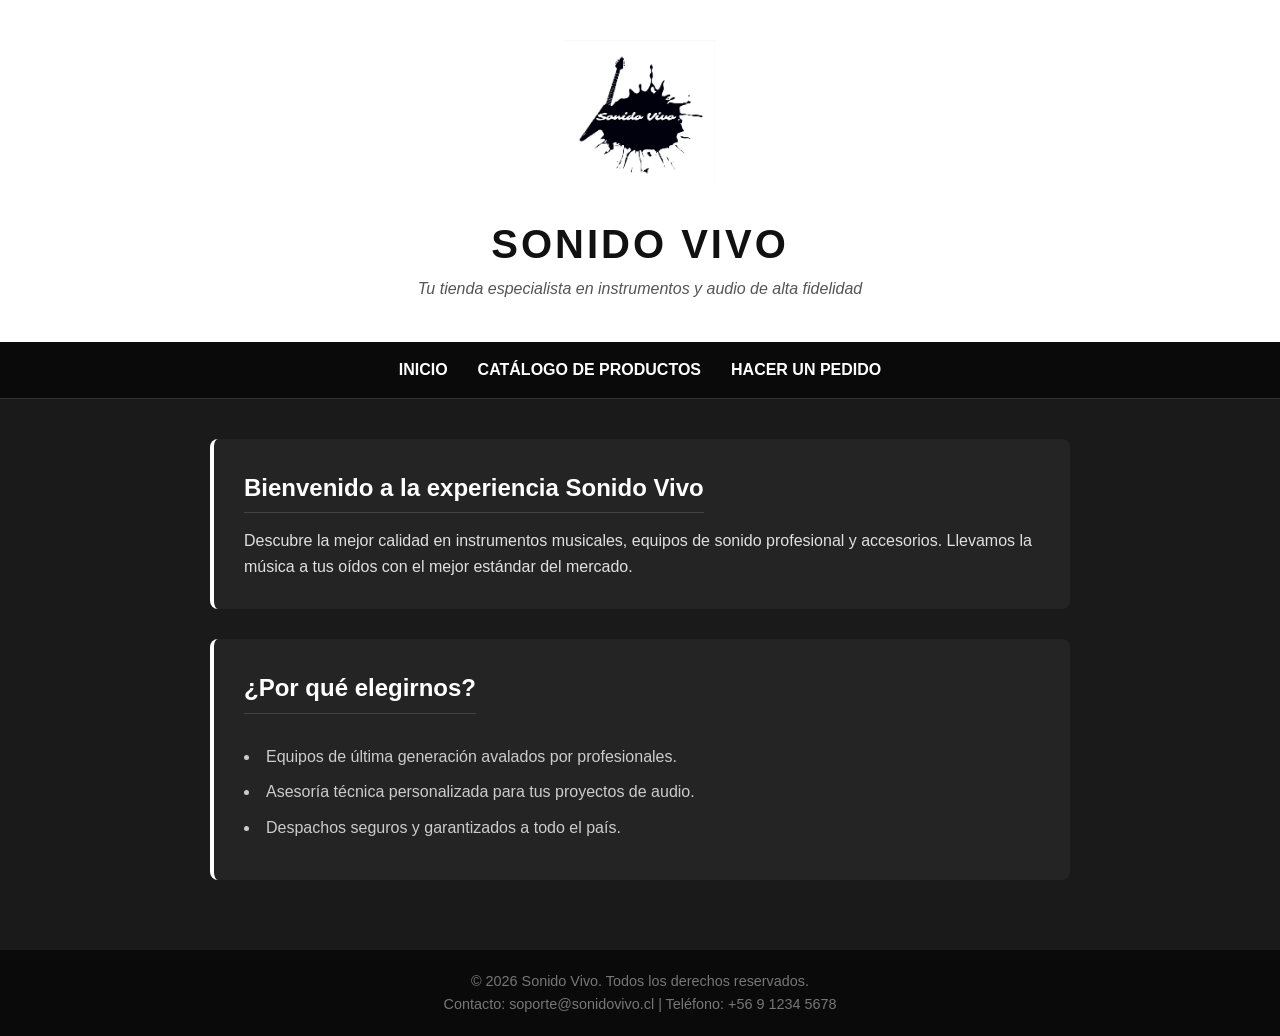
<file: index.html>
<!DOCTYPE html>
<html lang="es">

<head>
    <meta charset="UTF-8">
    <meta name="viewport" content="width=device-width, initial-scale=1.0">
    <title>Sonido Vivo - Inicio</title>
    <!-- Enlaces a archivos externos -->
    <link rel="stylesheet" href="css/style.css">
    <script src="js/funciones.js" defer></script>
</head>

<body>

    <!-- Encabezado principal de la tienda -->
    <header class="encabezado-principal">
        <img src="img/logo.png" alt="Logotipo oficial de Sonido Vivo">
        <h1 class="titulo-tienda">Sonido Vivo</h1>
        <p class="slogan-tienda">Tu tienda especialista en instrumentos y audio de alta fidelidad</p>
    </header>

    <!-- Menú de navegación principal -->
    <nav class="navegacion-principal">
        <ul class="menu-lista">
            <li><a href="index.html">Inicio</a></li>
            <li><a href="catalogo.html">Catálogo de Productos</a></li>
            <li><a href="pedido.html">Hacer un Pedido</a></li>
        </ul>
    </nav>

    <!-- Contenedor del contenido principal de esta página -->
    <main class="contenido-principal">

        <!-- Sección de bienvenida -->
        <section class="seccion-bienvenida">
            <h2 class="titulo-seccion">Bienvenido a la experiencia Sonido Vivo</h2>
            <p>Descubre la mejor calidad en instrumentos musicales, equipos de sonido profesional y accesorios. Llevamos
                la música a tus oídos con el mejor estándar del mercado.</p>
        </section>

        <!-- Sección de información de la tienda -->
        <section class="seccion-ventajas">
            <h2 class="titulo-seccion">¿Por qué elegirnos?</h2>
            <ul class="lista-ventajas">
                <li>Equipos de última generación avalados por profesionales.</li>
                <li>Asesoría técnica personalizada para tus proyectos de audio.</li>
                <li>Despachos seguros y garantizados a todo el país.</li>
            </ul>
        </section>

    </main>

    <!-- Pie de página -->
    <footer class="pie-pagina">
        <p>&copy; 2026 Sonido Vivo. Todos los derechos reservados.</p>
        <p>Contacto: soporte@sonidovivo.cl | Teléfono: +56 9 1234 5678</p>
    </footer>

</body>

</html>
</file>
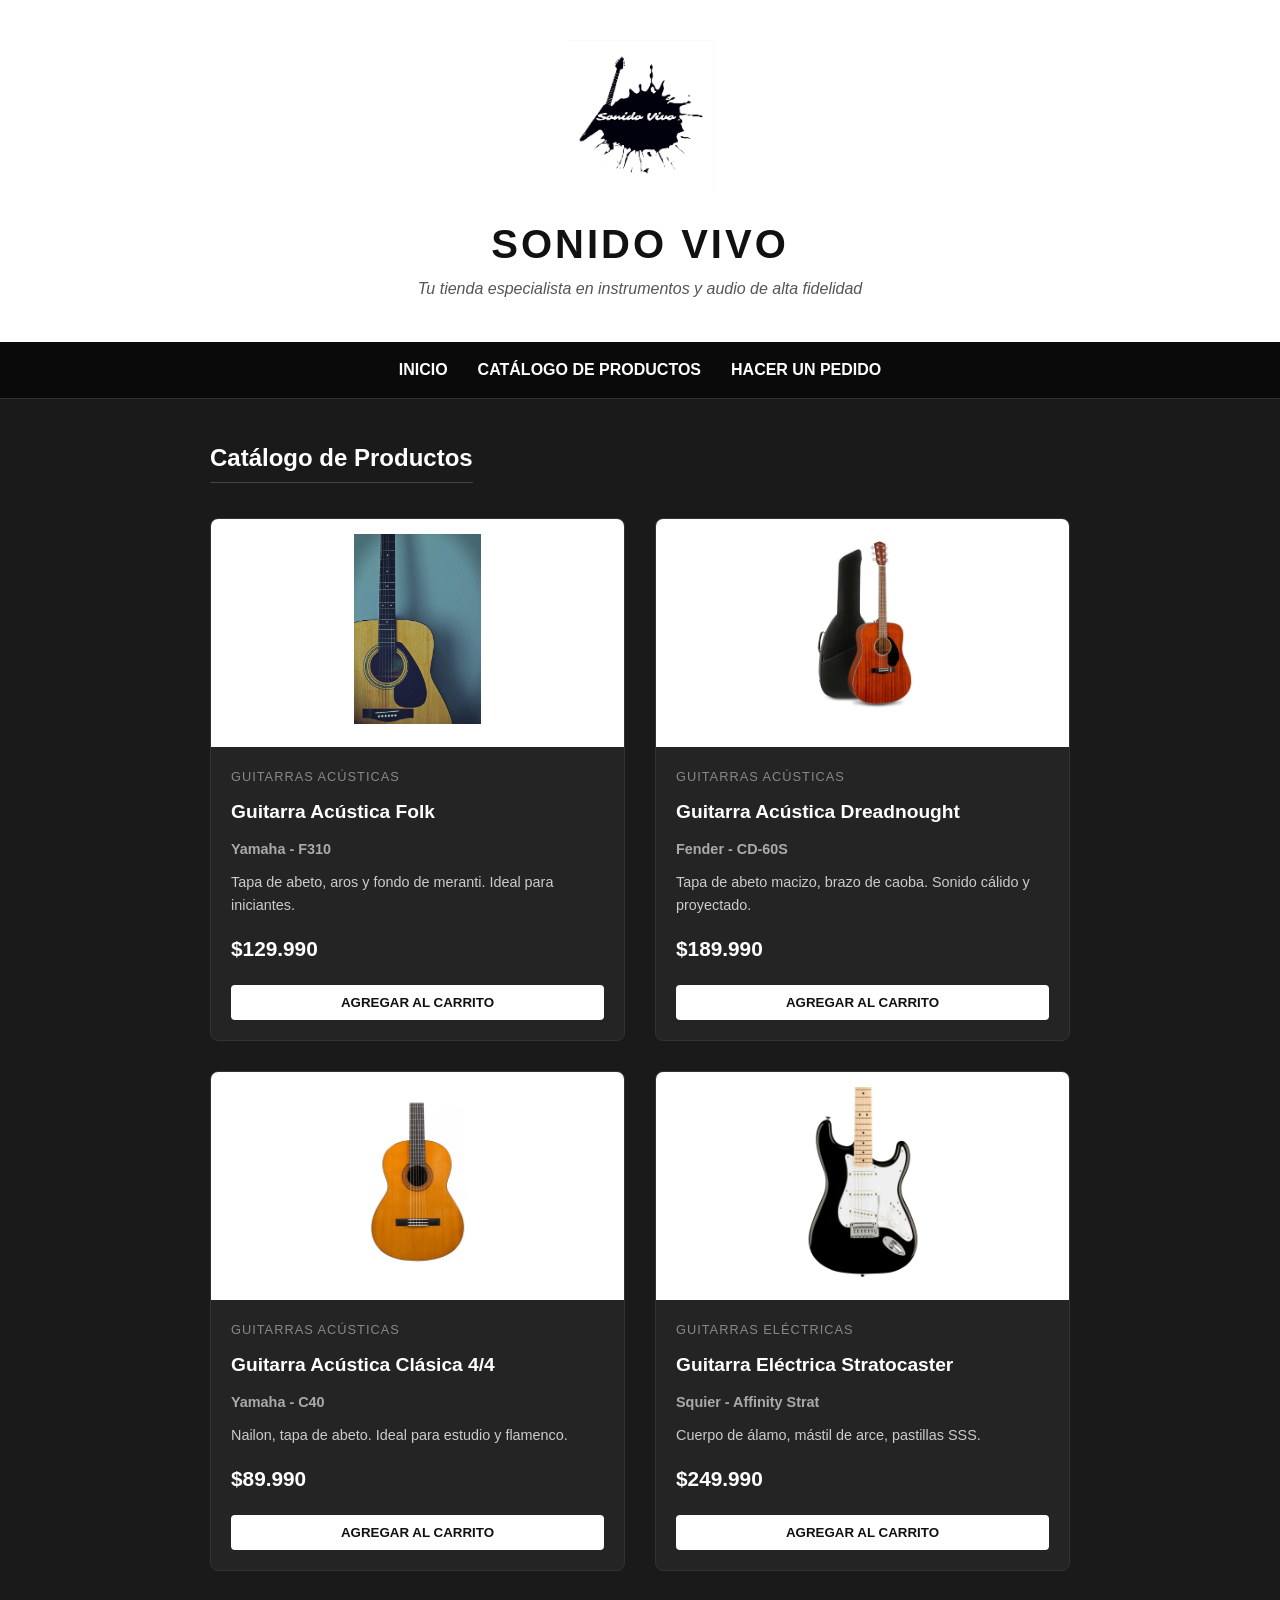
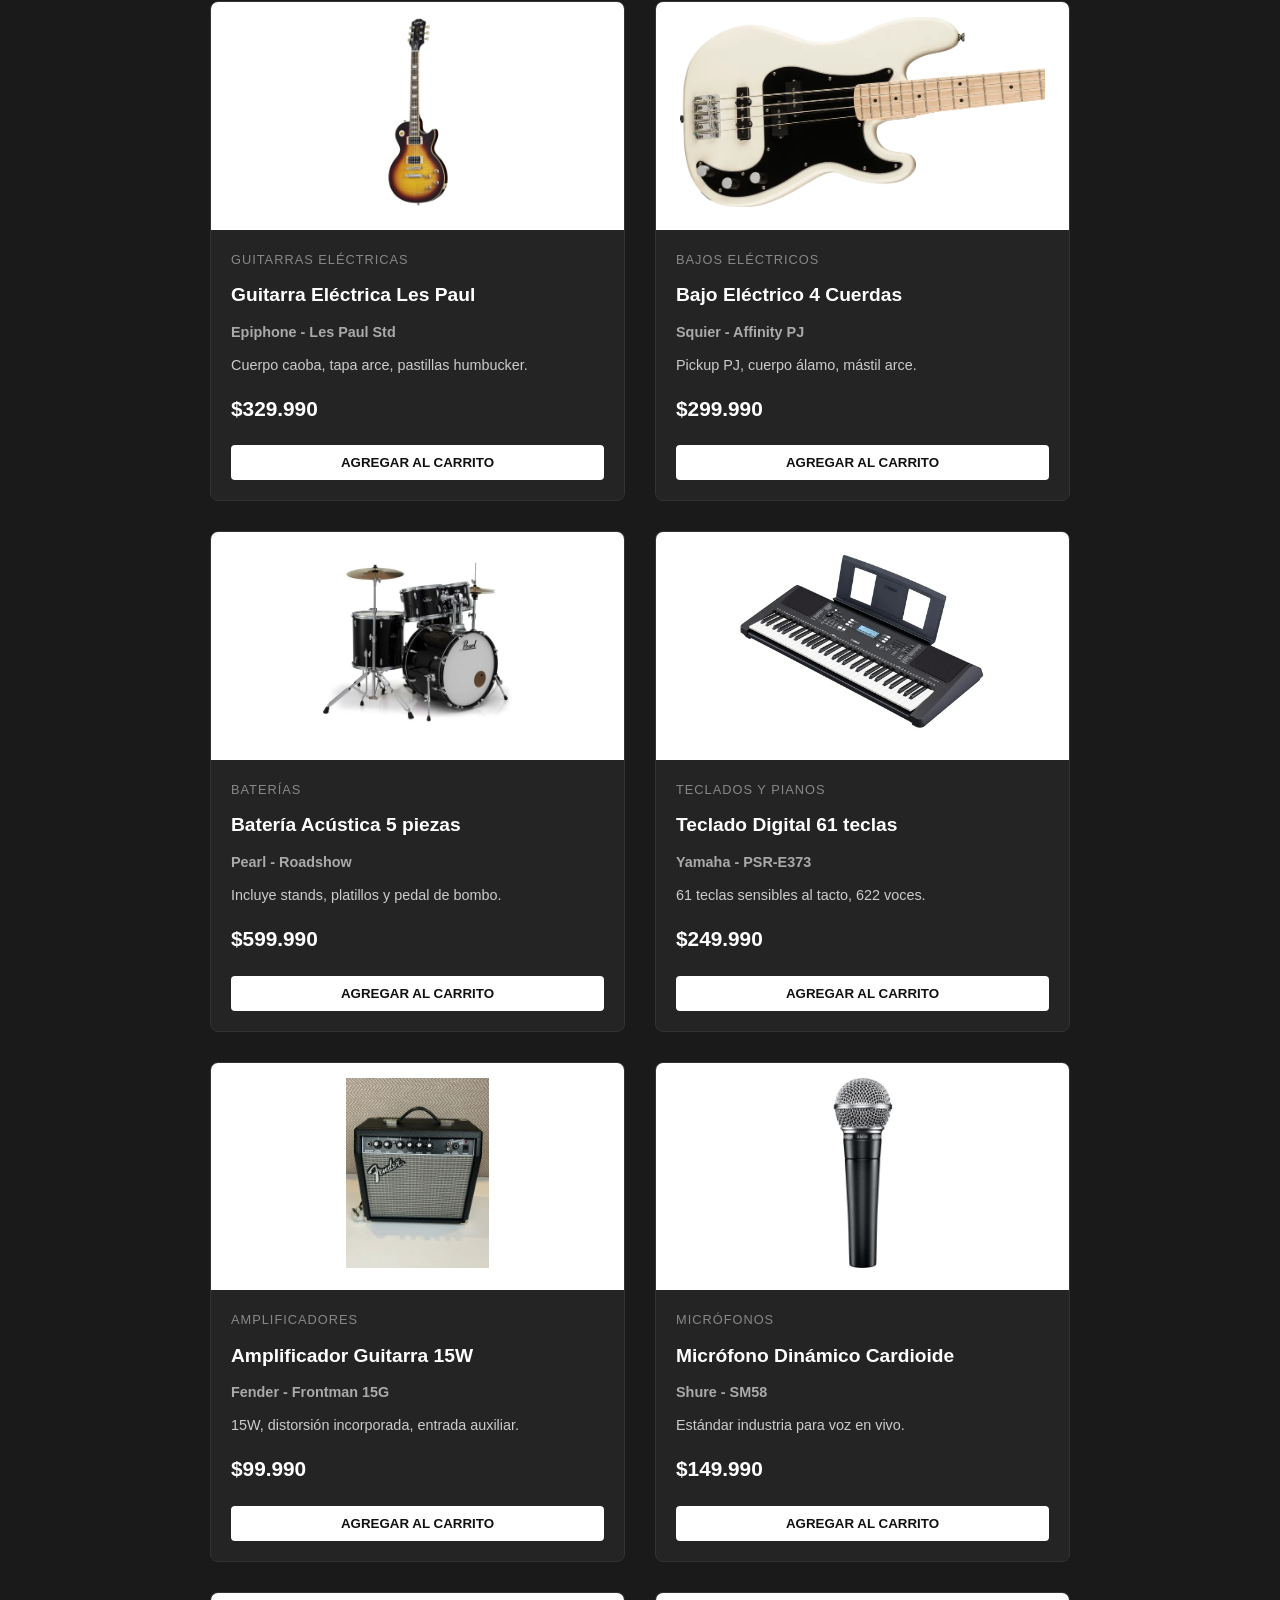
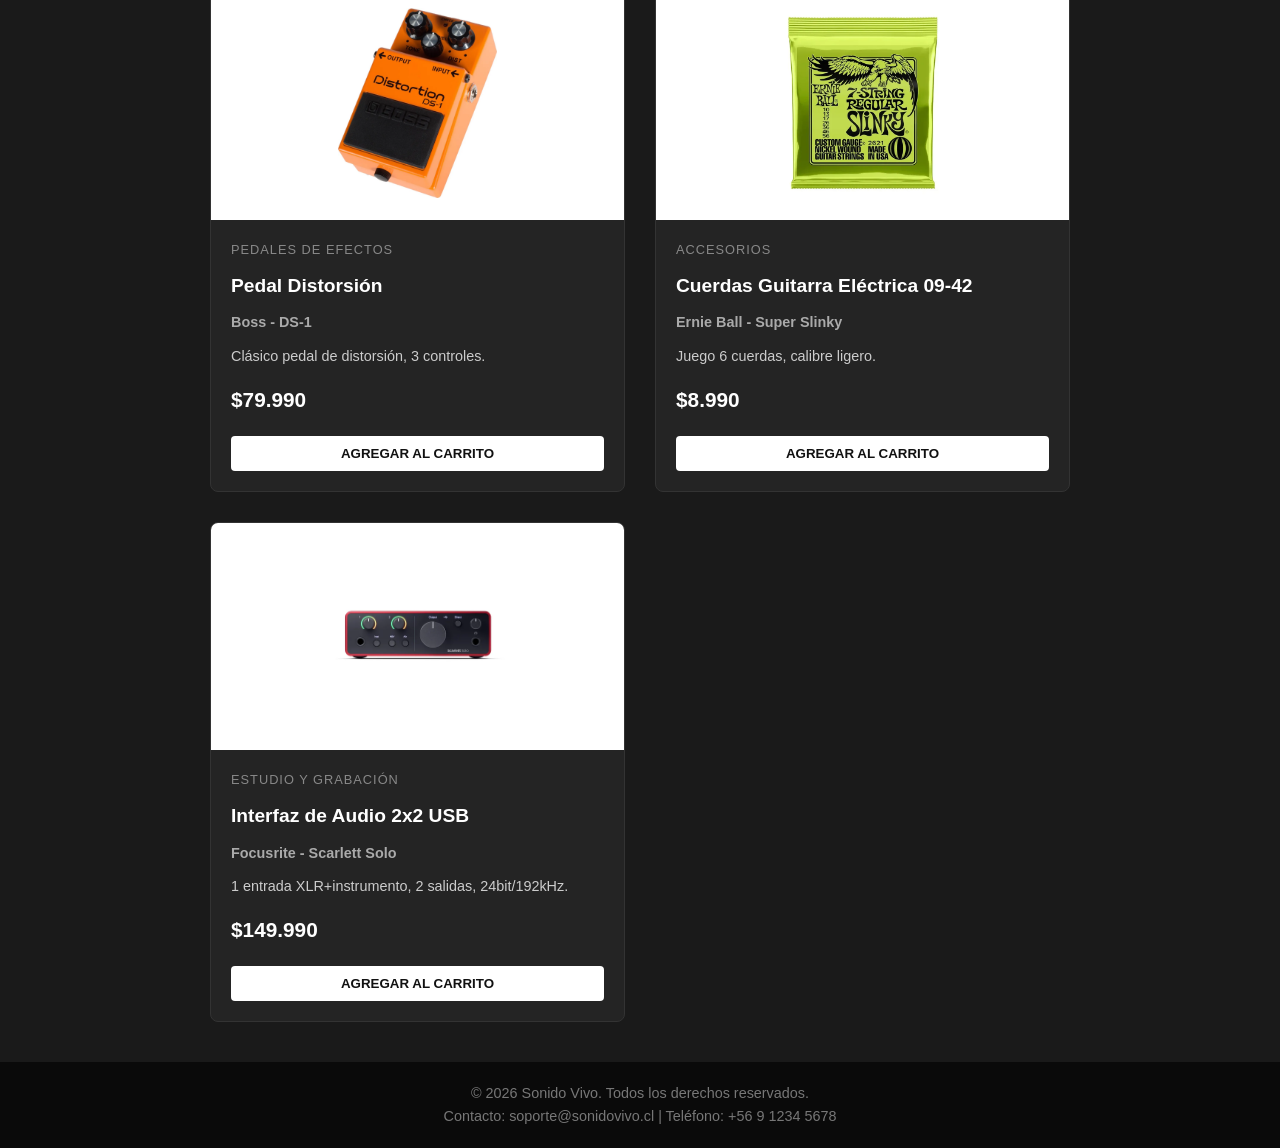
<file: catalogo.html>
<!DOCTYPE html>
<html lang="es">

<head>
    <meta charset="UTF-8">
    <meta name="viewport" content="width=device-width, initial-scale=1.0">
    <title>Sonido Vivo - Catalogo</title>
    <link rel="stylesheet" href="css/style.css">
    <script src="js/funciones.js" defer></script>
</head>

<body>
    <!-- Encabezado principal de la tienda -->
    <header class="encabezado-principal">
        <img src="img/logo.png" alt="Logotipo oficial de Sonido Vivo">
        <h1 class="titulo-tienda">Sonido Vivo</h1>
        <p class="slogan-tienda">Tu tienda especialista en instrumentos y audio de alta fidelidad</p>
    </header>

    <!-- Menú de navegación principal -->
    <nav class="navegacion-principal">
        <ul class="menu-lista">
            <li><a href="index.html">Inicio</a></li>
            <li><a href="catalogo.html">Catálogo de Productos</a></li>
            <li><a href="pedido.html">Hacer un Pedido</a></li>
        </ul>
    </nav>

    <!-- Contenido Principal -->
    <main class="contenido-principal">

        <h2 class="titulo-seccion">Catálogo de Productos</h2>

        <!-- Grilla de productos -->
        <section class="grilla-productos">

            <!-- Producto 1: Yamaha F310 -->
            <article class="tarjeta-producto">
                <div class="imagen-producto">
                    <img src="img/guitarra-Yamaha-F310.webp" alt="Guitarra Acústica Folk Yamaha">
                </div>
                <div class="info-producto">
                    <span class="categoria-etiqueta">Guitarras Acústicas</span>
                    <h3 class="nombre-producto">Guitarra Acústica Folk</h3>
                    <p class="marca-modelo">Yamaha - F310</p>
                    <p class="descripcion-corta">Tapa de abeto, aros y fondo de meranti. Ideal para iniciantes.</p>
                    <p class="precio-producto">$129.990</p>
                    <button class="btn-agregar">Agregar al carrito</button>
                </div>
            </article>

            <!-- Producto 2: Fender CD-60S -->
            <article class="tarjeta-producto">
                <div class="imagen-producto">
                    <img src="img/guitarra-Fender-CD-60S.webp" alt="Guitarra Acústica Dreadnought Fender">
                </div>
                <div class="info-producto">
                    <span class="categoria-etiqueta">Guitarras Acústicas</span>
                    <h3 class="nombre-producto">Guitarra Acústica Dreadnought</h3>
                    <p class="marca-modelo">Fender - CD-60S</p>
                    <p class="descripcion-corta">Tapa de abeto macizo, brazo de caoba. Sonido cálido y proyectado.</p>
                    <p class="precio-producto">$189.990</p>
                    <button class="btn-agregar">Agregar al carrito</button>
                </div>
            </article>

            <!-- Producto 3: Yamaha C40 -->
            <article class="tarjeta-producto">
                <div class="imagen-producto">
                    <img src="img/guitarra-Yamaha-C40.webp" alt="Guitarra Acústica Clásica Yamaha C40">
                </div>
                <div class="info-producto">
                    <span class="categoria-etiqueta">Guitarras Acústicas</span>
                    <h3 class="nombre-producto">Guitarra Acústica Clásica 4/4</h3>
                    <p class="marca-modelo">Yamaha - C40</p>
                    <p class="descripcion-corta">Nailon, tapa de abeto. Ideal para estudio y flamenco.</p>
                    <p class="precio-producto">$89.990</p>
                    <button class="btn-agregar">Agregar al carrito</button>
                </div>
            </article>

            <!-- Producto 4: Squier Affinity Stratocaster -->
            <article class="tarjeta-producto">
                <div class="imagen-producto">
                    <img src="img/guitarara-Squier-Affinity-Stratocaster.webp"
                        alt="Guitarra Eléctrica Squier Stratocaster">
                </div>
                <div class="info-producto">
                    <span class="categoria-etiqueta">Guitarras Eléctricas</span>
                    <h3 class="nombre-producto">Guitarra Eléctrica Stratocaster</h3>
                    <p class="marca-modelo">Squier - Affinity Strat</p>
                    <p class="descripcion-corta">Cuerpo de álamo, mástil de arce, pastillas SSS.</p>
                    <p class="precio-producto">$249.990</p>
                    <button class="btn-agregar">Agregar al carrito</button>
                </div>
            </article>

            <!-- Producto 5: Epiphone Les Paul Standard -->
            <article class="tarjeta-producto">
                <div class="imagen-producto">
                    <img src="img/guitarra-Epiphone-Les-Paul-Std.webp" alt="Guitarra Eléctrica Epiphone Les Paul">
                </div>
                <div class="info-producto">
                    <span class="categoria-etiqueta">Guitarras Eléctricas</span>
                    <h3 class="nombre-producto">Guitarra Eléctrica Les Paul</h3>
                    <p class="marca-modelo">Epiphone - Les Paul Std</p>
                    <p class="descripcion-corta">Cuerpo caoba, tapa arce, pastillas humbucker.</p>
                    <p class="precio-producto">$329.990</p>
                    <button class="btn-agregar">Agregar al carrito</button>
                </div>
            </article>

            <!-- Producto: 6 Bajo Eléctrico -->
            <article class="tarjeta-producto">
                <div class="imagen-producto">
                    <img src="img/bajo-Electrico-Squier-Affinity-PJ.webp" alt="Bajo Eléctrico Squier Affinity PJ">
                </div>
                <div class="info-producto">
                    <span class="categoria-etiqueta">Bajos Eléctricos</span>
                    <h3 class="nombre-producto">Bajo Eléctrico 4 Cuerdas</h3>
                    <p class="marca-modelo">Squier - Affinity PJ</p>
                    <p class="descripcion-corta">Pickup PJ, cuerpo álamo, mástil arce.</p>
                    <p class="precio-producto">$299.990</p>
                    <button class="btn-agregar">Agregar al carrito</button>
                </div>
            </article>

            <!-- Producto 7: Batería -->
            <article class="tarjeta-producto">
                <div class="imagen-producto">
                    <img src="img/bateria-Acustica-Pearl-Roadshow.webp" alt="Batería Acústica Pearl Roadshow">
                </div>
                <div class="info-producto">
                    <span class="categoria-etiqueta">Baterías</span>
                    <h3 class="nombre-producto">Batería Acústica 5 piezas</h3>
                    <p class="marca-modelo">Pearl - Roadshow</p>
                    <p class="descripcion-corta">Incluye stands, platillos y pedal de bombo.</p>
                    <p class="precio-producto">$599.990</p>
                    <button class="btn-agregar">Agregar al carrito</button>
                </div>
            </article>

            <!-- Producto 8: Teclado y Piano -->
            <article class="tarjeta-producto">
                <div class="imagen-producto">
                    <img src="img/teclado-Digital-Yamaha-PSR-E373.webp" alt="Teclado Digital Yamaha PSR-E373">
                </div>
                <div class="info-producto">
                    <span class="categoria-etiqueta">Teclados y Pianos</span>
                    <h3 class="nombre-producto">Teclado Digital 61 teclas</h3>
                    <p class="marca-modelo">Yamaha - PSR-E373</p>
                    <p class="descripcion-corta">61 teclas sensibles al tacto, 622 voces.</p>
                    <p class="precio-producto">$249.990</p>
                    <button class="btn-agregar">Agregar al carrito</button>
                </div>
            </article>

            <!-- Producto 9: Amplificador -->
            <article class="tarjeta-producto">
                <div class="imagen-producto">
                    <img src="img/amplificador-Guitarra-Fender-Frontman-15G.webp"
                        alt="Amplificador Guitarra Fender Frontman 15G">
                </div>
                <div class="info-producto">
                    <span class="categoria-etiqueta">Amplificadores</span>
                    <h3 class="nombre-producto">Amplificador Guitarra 15W</h3>
                    <p class="marca-modelo">Fender - Frontman 15G</p>
                    <p class="descripcion-corta">15W, distorsión incorporada, entrada auxiliar.</p>
                    <p class="precio-producto">$99.990</p>
                    <button class="btn-agregar">Agregar al carrito</button>
                </div>
            </article>

            <!-- Producto 10: Micrófono -->
            <article class="tarjeta-producto">
                <div class="imagen-producto">
                    <img src="img/microfono-Dinamico-Shure-SM58.webp" alt="Micrófono Dinámico Shure SM58">
                </div>
                <div class="info-producto">
                    <span class="categoria-etiqueta">Micrófonos</span>
                    <h3 class="nombre-producto">Micrófono Dinámico Cardioide</h3>
                    <p class="marca-modelo">Shure - SM58</p>
                    <p class="descripcion-corta">Estándar industria para voz en vivo.</p>
                    <p class="precio-producto">$149.990</p>
                    <button class="btn-agregar">Agregar al carrito</button>
                </div>
            </article>

            <!-- Producto 11: Pedal de Efectos -->
            <article class="tarjeta-producto">
                <div class="imagen-producto">
                    <img src="img/pedal-Distorsion-Boss-DS-1.webp" alt="Pedal Distorsión Boss DS-1">
                </div>
                <div class="info-producto">
                    <span class="categoria-etiqueta">Pedales de Efectos</span>
                    <h3 class="nombre-producto">Pedal Distorsión</h3>
                    <p class="marca-modelo">Boss - DS-1</p>
                    <p class="descripcion-corta">Clásico pedal de distorsión, 3 controles.</p>
                    <p class="precio-producto">$79.990</p>
                    <button class="btn-agregar">Agregar al carrito</button>
                </div>
            </article>

            <!-- Producto 12: Accesorio -->
            <article class="tarjeta-producto">
                <div class="imagen-producto">
                    <img src="img/cuerdas-Guitarra-Electrica-Ernie-Ball.webp"
                        alt="Cuerdas Guitarra Eléctrica Ernie Ball">
                </div>
                <div class="info-producto">
                    <span class="categoria-etiqueta">Accesorios</span>
                    <h3 class="nombre-producto">Cuerdas Guitarra Eléctrica 09-42</h3>
                    <p class="marca-modelo">Ernie Ball - Super Slinky</p>
                    <p class="descripcion-corta">Juego 6 cuerdas, calibre ligero.</p>
                    <p class="precio-producto">$8.990</p>
                    <button class="btn-agregar">Agregar al carrito</button>
                </div>
            </article>

            <!-- Producto 13: Estudio y Grabación -->
            <article class="tarjeta-producto">
                <div class="imagen-producto">
                    <img src="img/interfaz-de-Audio-Focusrite-Scarlett-Solo.webp"
                        alt="Interfaz de Audio Focusrite Scarlett Solo">
                </div>
                <div class="info-producto">
                    <span class="categoria-etiqueta">Estudio y Grabación</span>
                    <h3 class="nombre-producto">Interfaz de Audio 2x2 USB</h3>
                    <p class="marca-modelo">Focusrite - Scarlett Solo</p>
                    <p class="descripcion-corta">1 entrada XLR+instrumento, 2 salidas, 24bit/192kHz.</p>
                    <p class="precio-producto">$149.990</p>
                    <button class="btn-agregar">Agregar al carrito</button>
                </div>
            </article>

        </section>

    </main>

    <!-- Pie de página -->
    <footer class="pie-pagina">
        <p>&copy; 2026 Sonido Vivo. Todos los derechos reservados.</p>
        <p>Contacto: soporte@sonidovivo.cl | Teléfono: +56 9 1234 5678</p>
    </footer>

</body>

</html>
</file>
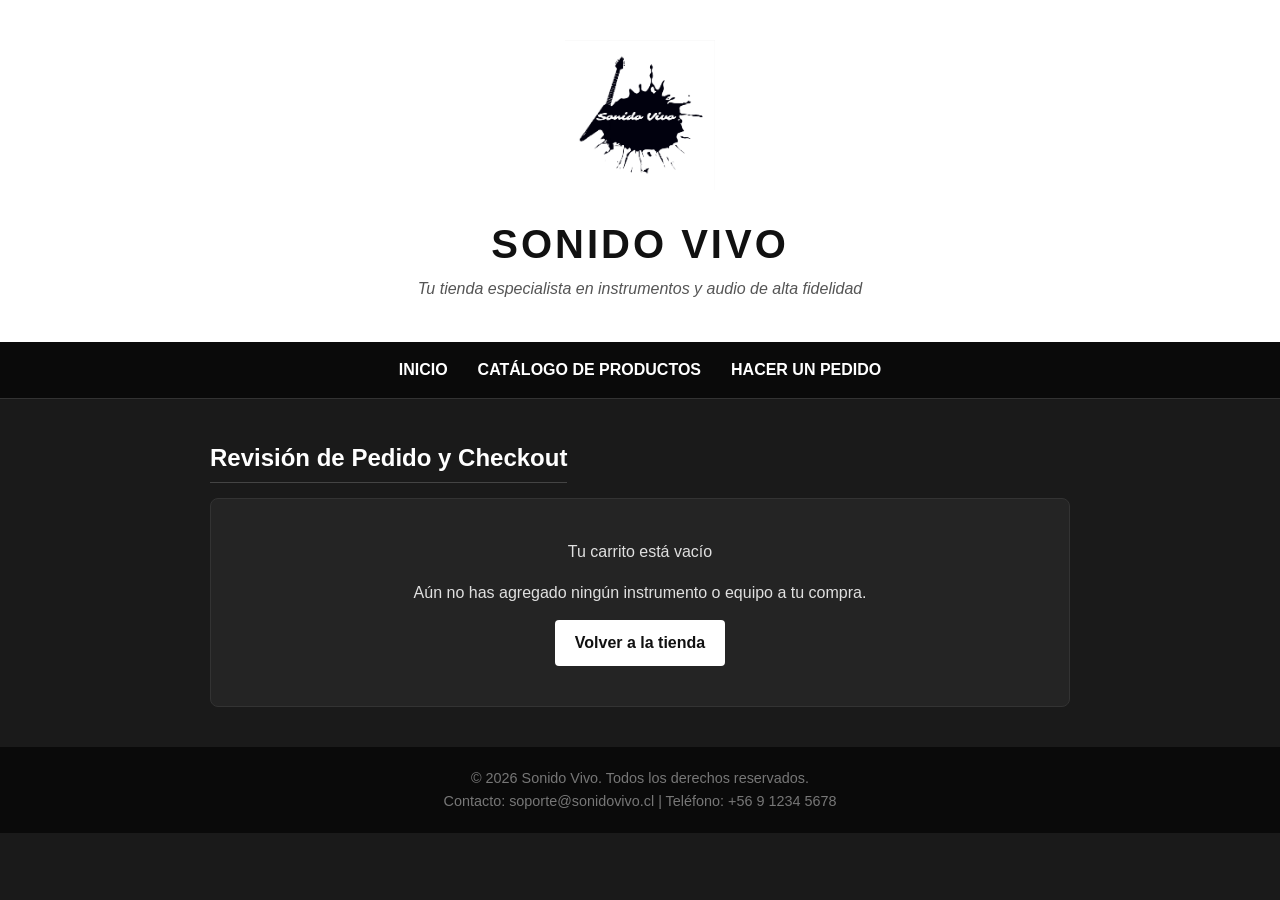
<file: pedido.html>
<!DOCTYPE html>
<html lang="es">

<head>
    <meta charset="UTF-8">
    <meta name="viewport" content="width=device-width, initial-scale=1.0">
    <title>Sonido Vivo - Carrito y Pedido</title>
    <!-- Enlaces a archivos externos -->
    <link rel="stylesheet" href="css/style.css">
    <script src="js/funciones.js" defer></script>
</head>

<body>

    <!-- Encabezado principal de la tienda -->
    <header class="encabezado-principal">
        <img src="img/logo.png" alt="Logotipo oficial de Sonido Vivo">
        <h1 class="titulo-tienda">Sonido Vivo</h1>
        <p class="slogan-tienda">Tu tienda especialista en instrumentos y audio de alta fidelidad</p>
    </header>

    <!-- Menú de navegación principal -->
    <nav class="navegacion-principal">
        <ul class="menu-lista">
            <li><a href="index.html">Inicio</a></li>
            <li><a href="catalogo.html">Catálogo de Productos</a></li>
            <li><a href="pedido.html">Hacer un Pedido</a></li>
        </ul>
    </nav>

    <!-- Contenido Principal -->
    <main class="contenido-principal">

        <h2 class="titulo-seccion">Revisión de Pedido y Checkout</h2>

        <!-- Estado 1: Mensaje de Carrito Vacío (controlado vía JS si no hay datos en localStorage) -->
        <section id="contenedor-carrito-vacio" class="seccion-vacia" style="display: none;">
            <div class="mensaje-alerta-vacio">
                <p>Tu carrito está vacío</p>
                <p>Aún no has agregado ningún instrumento o equipo a tu compra.</p>
                <a href="catalogo.html" class="btn-volver-tienda">Volver a la tienda</a>
            </div>
        </section>

        <!-- Estado 2: Contenedor principal de compra (se oculta si el carrito está vacío) -->
        <div id="contenedor-checkout">

            <!-- Resumen de compra: Tabla dinámica leída desde localStorage -->
            <section class="seccion-resumen-tabla">
                <h3 class="subtitulo-checkout">Resumen de compra</h3>
                <div class="tabla-contenedor">
                    <table class="tabla-pedidos">
                        <thead>
                            <tr>
                                <th>Producto</th>
                                <th>Precio Unitario</th>
                                <th>Cantidad</th>
                                <th>Subtotal</th>
                                <th>Acción</th>
                            </tr>
                        </thead>
                        <!-- El script funciones.js inserta aquí las filas con innerHTML -->
                        <tbody id="cuerpo-tabla-carrito"></tbody>
                        <tfoot>
                            <tr>
                                <td colspan="3" class="texto-total">Total a pagar:</td>
                                <td colspan="2" id="total-final-pago" class="valor-total">$0</td>
                            </tr>
                        </tfoot>
                    </table>
                </div>
            </section>

            <!-- Formulario de envío y método de pago -->
            <section class="seccion-formulario-checkout">
                <form id="formulario-pedido" novalidate>

                    <!-- Formulario de envío -->
                    <fieldset class="grupo-formulario">
                        <legend>Datos de Envío</legend>

                        <div class="campo-control">
                            <label for="nombre-envio">Nombre Completo:</label>
                            <input type="text" id="nombre-envio" name="nombreEnvio" placeholder="Ej: Juan Pérez">
                            <small class="mensaje-error" id="error-nombre"></small>
                        </div>

                        <div class="campo-control">
                            <label for="correo-envio">Correo Electrónico:</label>
                            <input type="email" id="correo-envio" name="correoEnvio" placeholder="usuario@correo.cl">
                            <small class="mensaje-error" id="error-correo"></small>
                        </div>

                        <div class="campo-control">
                            <label for="telefono-envio">Teléfono:</label>
                            <input type="tel" id="telefono-envio" name="telefonoEnvio" placeholder="+56 9 1234 5678">
                            <small class="mensaje-error" id="error-telefono"></small>
                        </div>

                        <div class="campo-control">
                            <label for="direccion-despacho">Dirección de Despacho:</label>
                            <input type="text" id="direccion-despacho" name="direccionDespacho" placeholder="Calle, número, comuna y región">
                            <small class="mensaje-error" id="error-direccion"></small>
                        </div>
                    </fieldset>

                    <!-- Método de pago -->
                    <fieldset class="grupo-formulario">
                        <legend>Método de Pago</legend>

                        <div class="campo-control">
                            <label for="metodo-pago">Selecciona la forma de pago:</label>
                            <select id="metodo-pago" name="metodoPago">
                                <option value="">-- Selecciona una opción --</option>
                                <option value="tarjeta_debito">Tarjeta de Débito (Redcompra / Webpay)</option>
                                <option value="tarjeta_credito">Tarjeta de Crédito</option>
                                <option value="transferencia">Transferencia Bancaria Electrónica</option>
                            </select>
                            <small class="mensaje-error" id="error-pago"></small>
                        </div>
                    </fieldset>

                    <!-- Mensaje dinámico de confirmación exitosa -->
                    <div id="mensaje-exito" class="mensaje-exito" style="display: none;"></div>

                    <!-- Botón definitivo -->
                    <div class="acciones-formulario">
                        <button type="submit" id="btn-confirmar-compra" class="btn-primario">Confirmar Compra</button>
                    </div>

                </form>
            </section>

        </div>

    </main>

    <!-- Pie de página -->
    <footer class="pie-pagina">
        <p>&copy; 2026 Sonido Vivo. Todos los derechos reservados.</p>
        <p>Contacto: soporte@sonidovivo.cl | Teléfono: +56 9 1234 5678</p>
    </footer>

</body>

</html>
</file>
<file: css/style.css>
/* === Reseteo Global de Cajas === */
/* Elimina márgenes por defecto y evita que el padding expanda el tamaño de los elementos */
* {
  box-sizing: border-box;
  margin: 0;
  padding: 0;
}

/* Estilos Generales */
body {
  background-color: #1a1a1a;
  color: #e0e0e0;
  font-family: 'Segoe UI', Tahoma, Geneva, Verdana, sans-serif;
  line-height: 1.6;
}

/* Encabezado */
.encabezado-principal {
  text-align: center;
  padding: 40px 20px;
  background-color: #ffffff;
  color: #111111;
}

.encabezado-principal img {
  width: 150px;
  margin-bottom: 15px;
}

.titulo-tienda {
  font-size: 2.5rem;
  text-transform: uppercase;
  letter-spacing: 3px;
}

.slogan-tienda {
  color: #555555;
  font-style: italic;
}

/* Navegacion */
.navegacion-principal {
  background-color: #0a0a0a;
  padding: 15px 0;
  border-bottom: 1px solid #333333;
}

.menu-lista {
  list-style: none;
  display: flex;
  justify-content: center;
  gap: 30px;
}

.menu-lista a {
  color: #ffffff;
  text-decoration: none;
  font-weight: bold;
  text-transform: uppercase;
  transition: color 0.3s ease;
}

.menu-lista a:hover {
  color: #888888;
}

/* Contenido Principal */
.contenido-principal {
  padding: 40px 20px;
  max-width: 900px;
  margin: 0 auto;
}

.seccion-bienvenida,
.seccion-ventajas {
  background-color: #242424;
  padding: 30px;
  margin-bottom: 30px;
  border-radius: 8px;
  border-left: 4px solid #ffffff;
}

.titulo-seccion {
  color: #ffffff;
  margin-bottom: 15px;
  border-bottom: 1px solid #444444;
  display: inline-block;
  padding-bottom: 5px;
}

.lista-ventajas {
  list-style-position: inside;
  margin-top: 15px;
  color: #cccccc;
}

.lista-ventajas li {
  margin-bottom: 10px;
}

/* Pie de pagina */
.pie-pagina {
  text-align: center;
  padding: 20px;
  background-color: #0a0a0a;
  color: #777777;
  font-size: 0.9rem;
}

/* Grilla de productos */
.grilla-productos {
  display: grid;
  grid-template-columns: repeat(auto-fit, minmax(280px, 1fr));
  gap: 30px;
  margin-top: 20px;
}

.tarjeta-producto {
  background-color: #242424;
  border-radius: 8px;
  overflow: hidden;
  border: 1px solid #333333;
  display: flex;
  flex-direction: column;
}

.imagen-producto {
  background-color: #ffffff;
}

.imagen-producto img {
  width: 100%;
  height: 220px;
  object-fit: contain;
  padding: 15px;
}

.info-producto {
  padding: 20px;
  display: flex;
  flex-direction: column;
  gap: 10px;
  flex-grow: 1;
}

.categoria-etiqueta {
  font-size: 0.8rem;
  color: #888888;
  text-transform: uppercase;
  letter-spacing: 1px;
}

.nombre-producto {
  font-size: 1.2rem;
  color: #ffffff;
}

.marca-modelo {
  font-size: 0.9rem;
  color: #aaaaaa;
  font-weight: bold;
}

.descripcion-corta {
  font-size: 0.9rem;
  color: #cccccc;
  flex-grow: 1;
}

.precio-producto {
  font-size: 1.3rem;
  font-weight: bold;
  color: #ffffff;
  margin-top: 5px;
}

.btn-agregar {
  background-color: #ffffff;
  color: #111111;
  border: none;
  padding: 10px;
  font-weight: bold;
  text-transform: uppercase;
  border-radius: 4px;
  cursor: pointer;
  transition: background-color 0.3s ease;
  margin-top: 10px;
}

.btn-agregar:hover {
  background-color: #888888;
}

/* ===================================================
   VISTA DE PEDIDO Y CHECKOUT (pedido.html) */

/* Carrito Vacio */
.seccion-vacia {
  background-color: #242424;
  padding: 40px;
  text-align: center;
  border-radius: 8px;
  border: 1px solid #333333;
}

.mensaje-alerta-vacio p {
  margin-bottom: 15px;
}

.btn-volver-tienda {
  display: inline-block;
  background-color: #ffffff;
  color: #111111;
  text-decoration: none;
  padding: 10px 20px;
  font-weight: bold;
  border-radius: 4px;
}

.btn-volver-tienda:hover {
  background-color: #888888;
}

/* Tabla de Resumen */
.seccion-resumen-tabla {
  background-color: #242424;
  padding: 20px;
  border-radius: 8px;
  margin-bottom: 30px;
}

.subtitulo-checkout {
  color: #ffffff;
  margin-bottom: 15px;
}

.tabla-pedidos {
  width: 100%;
  border-collapse: collapse;
}

.tabla-pedidos th,
.tabla-pedidos td {
  padding: 10px;
  border-bottom: 1px solid #333333;
  text-align: left;
}

.tabla-pedidos th {
  background-color: #111111;
  color: #ffffff;
}

.texto-total,
.valor-total {
  font-weight: bold;
  color: #ffffff;
  padding-top: 15px;
}

/* Formulario de Pedido */
.seccion-formulario-checkout {
  background-color: #242424;
  padding: 20px;
  border-radius: 8px;
}

.grupo-formulario {
  border: 1px solid #333333;
  padding: 15px;
  margin-bottom: 20px;
  border-radius: 6px;
}

.grupo-formulario legend {
  color: #ffffff;
  padding: 0 5px;
}

.campo-control {
  margin-bottom: 15px;
}

.campo-control label {
  display: block;
  margin-bottom: 5px;
  color: #cccccc;
}

.campo-control input,
.campo-control select {
  width: 100%;
  padding: 10px;
  background-color: #1a1a1a;
  border: 1px solid #444444;
  color: #ffffff;
  border-radius: 4px;
}

.mensaje-error {
  color: #ff5555;
  font-size: 0.85rem;
}

/* Mensaje Exito y Boton Confirmar */
.mensaje-exito {
  background-color: #1e3a1e;
  color: #a3e635;
  padding: 15px;
  border-radius: 4px;
  margin-bottom: 15px;
  text-align: center;
}

.btn-primario {
  background-color: #ffffff;
  color: #111111;
  border: none;
  padding: 12px 20px;
  font-weight: bold;
  text-transform: uppercase;
  border-radius: 4px;
  cursor: pointer;
  width: 100%;
}

.btn-primario:hover {
  background-color: #888888;
}
</file>
